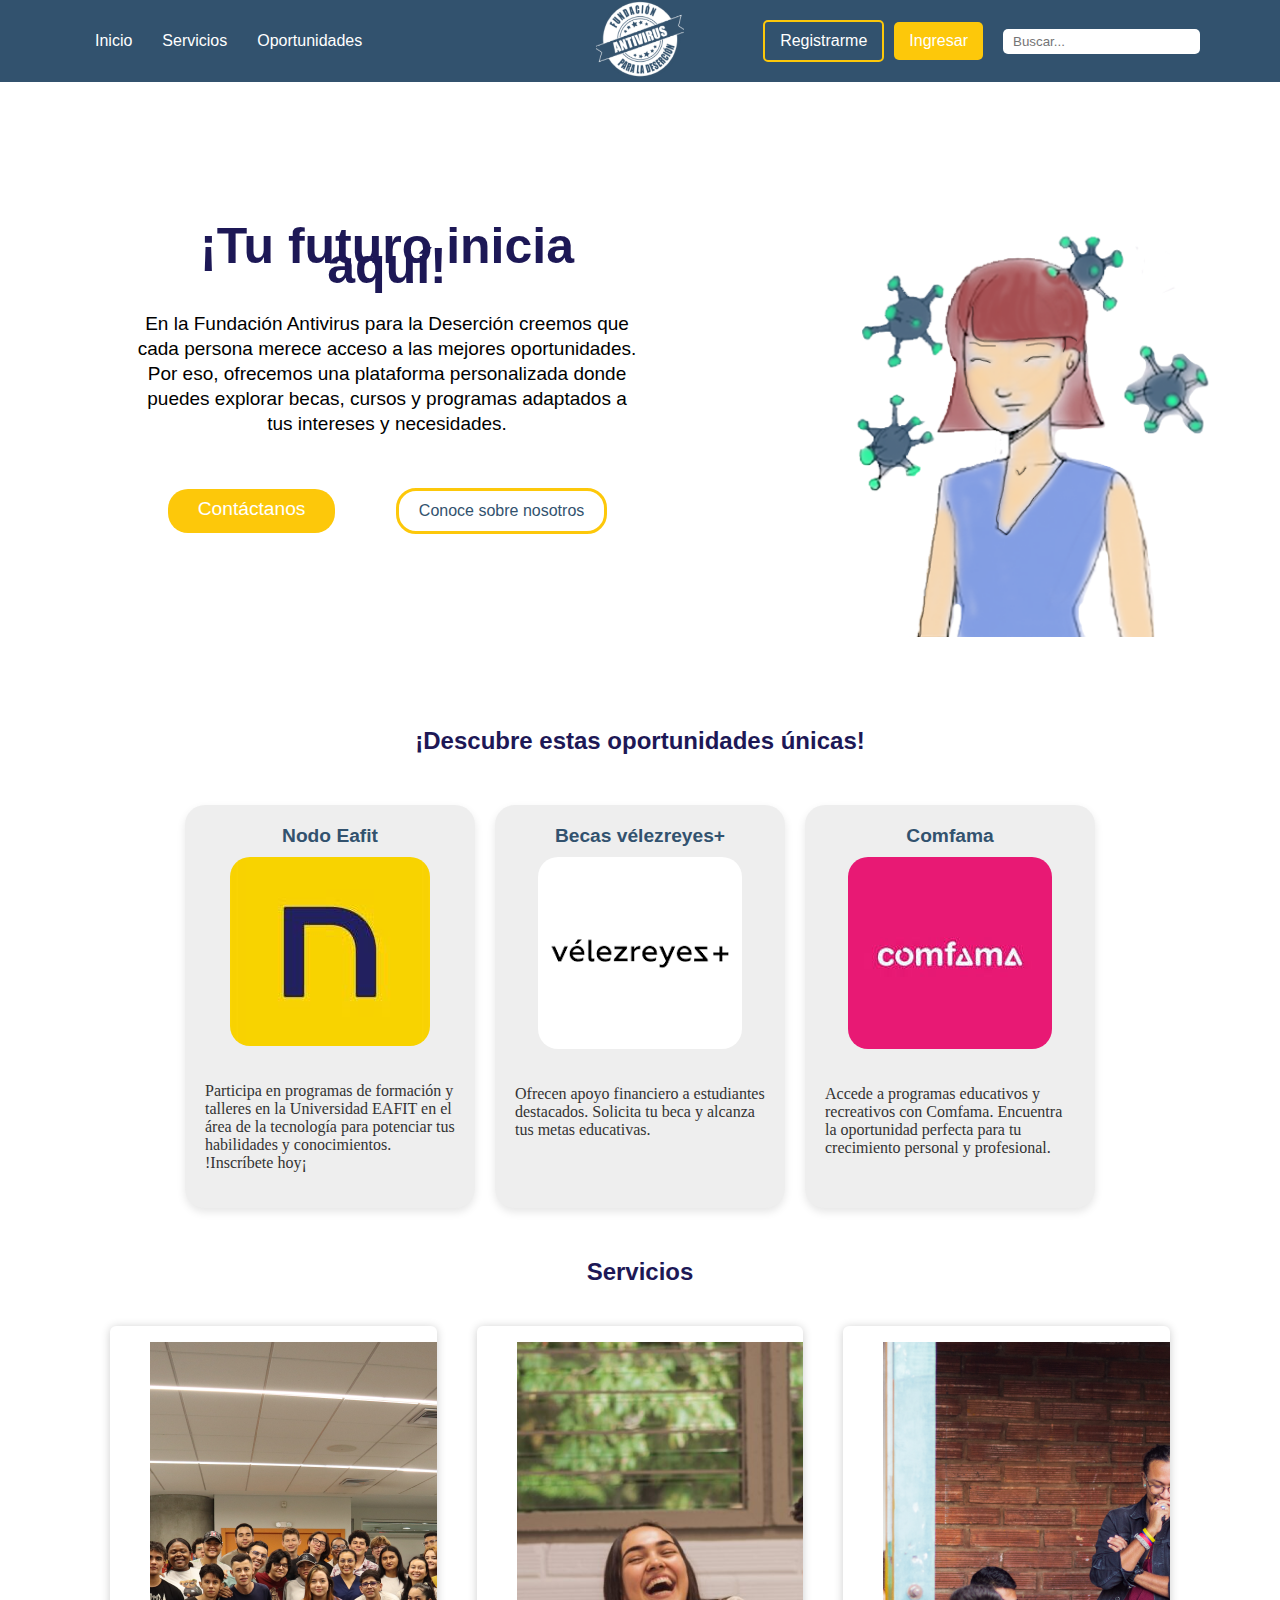
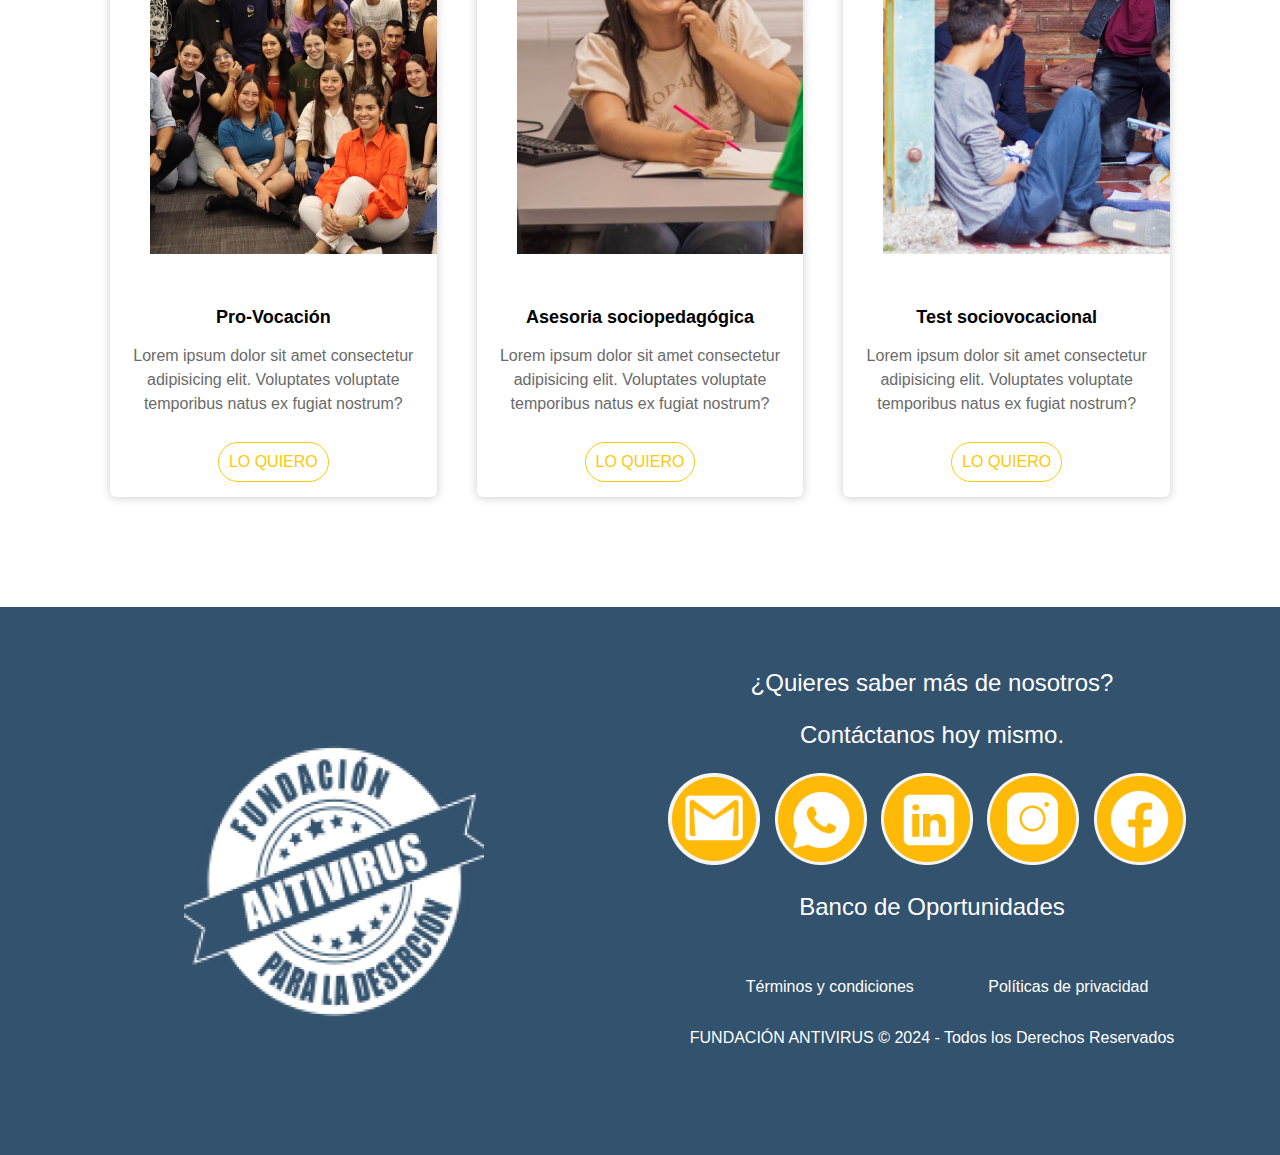
<file: index.html>
<!DOCTYPE html>
<html lang="en">
<head>
    <meta charset="UTF-8">
    <meta name="viewport" content="width=device-width, initial-scale=1.0">
    <title>Antivirus</title>
    <link rel="stylesheet" href="./styles.css">
</head>
<body>
    <nav class="navbar">
        <div class="navbar-left">
            <ul class="navbar-menu">
                <li><a href="./index.html">Inicio</a></li>
                <li><a href="#service">Servicios</a></li>
                <li><a href="#oportunity">Oportunidades</a></li>
            </ul>
        </div>
        <div class="navbar-center">
            <img src="./images/logo 2.png" alt="Antivirus Logo" class="navbar-logo">
        </div>
        <div class="navbar-right">
            <div class="navbar-buttons">
                <a href="#" class="btn register">Registrarme</a>
                <a href="./login.html" class="btn login">Ingresar</a>
            </div>
            <div class="navbar-search">
                <input type="text" placeholder="Buscar...">
            </div>
        </div>
    </nav>
        <section class="start-section1">
        <article class="start-info1">
            <h1>¡Tu futuro inicia aquí!</h1>
            <p>En la Fundación Antivirus para la Deserción
                creemos que cada persona merece acceso a las mejores
                oportunidades. Por eso, ofrecemos una plataforma personalizada
                donde puedes explorar becas, cursos y programas adaptados
                a tus intereses y necesidades.</p>
            <div class="start-buttons">
                <a href="#footer" class="start-contact">Contáctanos</a>
                <a href="#" class="start-aboutus" target="_blank">Conoce sobre nosotros</a>
            </div>
        </article>
        <img src="./images/boceto_web.png" class="start-img1" />
        <img src="./images/boceto2_web.png" class="start-img2" />
    </section>
    <section>
        <h2 id="oportunity">¡Descubre estas oportunidades únicas!</h2>
        <div class="opportunity-container">
            <a href="https://es.nodoeafit.com/" target="_blank" class="opportunity-card" rel="noopener noreferrer">
                <h3>Nodo Eafit</h3>
                <img src="images/Nodo.jfif" alt="Nodo Eafit">
                <p>Participa en programas de formación y talleres en la Universidad EAFIT en el área de la tecnología para potenciar tus habilidades y conocimientos. !Inscríbete hoy¡</p>
            </a>
            <a href="https://velezreyesmas.com/" target="_blank" class="opportunity-card" rel="noopener noreferrer">
                <h3>Becas vélezreyes+</h3>
                <img src="images/velez.png" alt="Becas vélezreyes+">
                <p>Ofrecen apoyo financiero a estudiantes destacados. Solicita tu beca y alcanza tus metas educativas.</p>
            </a>
            <a href="https://www.comfama.com/trabajo-con-proposito/empleo/centro-de-empleo-para-la-industria-digital/" target="_blank" class="opportunity-card" rel="noopener noreferrer">
                <h3>Comfama</h3>
                <img src="images/Comfama.jfif" alt="Comfama">
                <p>Accede a programas educativos y recreativos con Comfama. Encuentra la oportunidad perfecta para tu crecimiento personal y profesional. </p>
            </a>
        </div>
    </section>

    <div>
        <h2 id="service">Servicios</h2>
    </div>

      
    <div class="service-container">

        
        <div class="service-card">
            <figure>
                <img src="./images/imagen 1.png">
            </figure>
            <div class="service-content">
                <h3>Pro-Vocación</h3>
                <p>Lorem ipsum dolor sit amet consectetur adipisicing elit. Voluptates voluptate temporibus natus ex fugiat nostrum?</p>
                <a>LO QUIERO</a>
            </div>
        </div>

        <div class="service-card">
            <figure>
                <img src="./images/imagen 2.png">
            </figure>
            <div class="service-content">
                <h3>Asesoria sociopedagógica</h3>
                <p>Lorem ipsum dolor sit amet consectetur adipisicing elit. Voluptates voluptate temporibus natus ex fugiat nostrum?</p>
                <a>LO QUIERO</a>
            </div>
        </div>

        <div class="service-card">
            <figure>
                <img src="./images/imagen 3.png">
            </figure>
            <div class="service-content">
                <h3>Test sociovocacional</h3>
                <p>Lorem ipsum dolor sit amet consectetur adipisicing elit. Voluptates voluptate temporibus natus ex fugiat nostrum?</p>
                <a>LO QUIERO</a>
            </div>
        </div>
        
    </div>
    
   <footer id="footer"> 
        <div class="footer">
            <div class="footer-logo">
            <img src="./images/logo 2.png">
            </div>
            <div class="footer-box">

            
            <div class="footer-row">
            <p>¿Quieres saber más de nosotros?</p>
            <p>Contáctanos hoy mismo.</p>
            <a class="footer-icons" href="hola@antivirusparaladesercion.com" target="_blank"><img src="./images/Frame 33.png"></a>
            <a class="footer-icons" href="https://api.whatsapp.com/send?phone=573053897083" target="_blank"><img src="./images/Frame 34.png"></a>
            <a class="footer-icons" href="https://www.linkedin.com/company/antivirus-desercion/" target="_blank"><img src="./images/Frame 35.png"></a>
            <a class="footer-icons" href="https://instagram.com/somosantivirus" target="_blank"><img src="./images/Frame 36.png"></a>
            <a class="footer-icons" href="https://www.facebook.com/antivirusparaladesercion" target="_blank"><img src="./images/Frame 37.png"></a>
            <p>Banco de Oportunidades</p>
            </div>
            
            <div class="footer-row">
            <ul>
            <li><a href="#">Términos y condiciones</a></li>
            <li><a href="#">Políticas de privacidad</a></li>
            </ul>
            </div>
            <div class="footer-row">
            FUNDACIÓN ANTIVIRUS © 2024 - Todos los Derechos Reservados 
            </div>
            </div>
            </div>
    </footer>
</body>
</html>
</file>
<file: styles.css>
:root{
    --color-yellow:#FDC80A;
    --color-blue-1:#1D1856;
    --color-blue-2:#32526E;
    --color-white:#ffffff;
    --color-orage:#ff9800;
}

        .login-container {
            background-color: var(--color-white);
            width: 100%;
            display: flex;
            flex-direction: row;
            justify-content: space-evenly;
            margin-top:40px ;
        }
        .form-container{
            border-radius: 10px;
            box-shadow: 0 2px 5px rgba(0, 0, 0, 0.1);
            padding: 20px;
            width: 30%;
        }
        .form-title {
            color: #333;
            margin-bottom: 20px;
            font-weight: 100;
            font-size: 20px;
        }
        .span-title{
            color: var(--color-blue-1);
            font-family: "Anton", sans-serif;
            font-weight: 400;
            font-style: normal;
            font-size: 25px;

        }
        .social-login {
            display: flex;
            justify-content: space-between;
            margin-bottom: 20px;
        }

        .social-button {
            width: 48%;
            padding: 12px;
            border: none;
            border-radius: 5px;
            color: var(--color-white);
            font-weight: bold;
            cursor: pointer;
            display: flex;
            align-items: center;
            gap: 7px;
        }

        .google-button {
            background-color: #4285f4;
        }

        .facebook-button {
            background-color: #3b5998;
        }

        .form-group {
            margin-bottom: 20px;
        }

        .form-group>label {
            display: block;
            margin-bottom: 5px;
            font-weight: bold;
        }

        input[type="email"],
        input[type="password"] {
            width: 100%;
            padding: 10px;
            border: 1px solid #ccc;
            border-radius: 5px;
            box-sizing: border-box;
        }

        input[type="password"] {
            position: relative;
        }

        .password-toggle {
            position: absolute;
            top: 50%;
            right: 10px;
            transform: translateY(-50%);
            cursor: pointer;
        }

        input[type="checkbox"] {
            margin-right: 5px;
        }

        .login-button {
            background-color: var(--color-orage);
            color: var(--color-white);
            padding: 12px 20px;
            border: none;
            border-radius: 5px;
            cursor: pointer;
            font-weight: bold;
            transition: background-color 0.3s ease;
            width: 100%;
            
        }

        .login-button:hover {
            background-color: #f57c00;
        }

        .forgot-password {
            text-align: right;
            margin-bottom: 10px;
            font-size: 14px;
            color: #333;
        }

        .register-link {
            text-align: center;
            font-size: 14px;
            color: #333;
            margin-top: 30px;
        }

        .form-checkbox{
            display: flex;
            flex-direction: row;
            align-items: center;
            font-size: 12px;
            font-weight: 200;
        }
        .form-item{
            display: flex;
            align-items: center;
            justify-content: space-around;
            margin-bottom: 10px;
        }
        .social-login-link{
            text-decoration: none;
            color: var(--color-orage);
        }
        .mascota{
            height: 500px;
        }
/*stylo Teo*/
.start-section1 {
    display: flex;
    justify-content: space-around;
    padding: 70px;
    background-color: var(--color-white);
    flex-wrap: wrap;
}

.start-info1 {
    width: 500px;
    height: 300px;
    padding: 50px 120px 50px 80px;
    align-content: center;
    line-height: 20px;
    font-family: 'Lucida Sans', 'Lucida Sans Regular', 'Lucida Grande', 'Lucida Sans Unicode', Geneva, Verdana, sans-serif;
    
}

.start-info1 h1 {
    font-size: 50px;
    color: var(--color-blue-1);
    font-family: Impact, Haettenschweiler, 'Arial Narrow Bold', sans-serif;
}

.start-info1 p {
    font-size: 19px;
    line-height: 25px;
    margin: 35px 0px;
}

.start-buttons {
    display: flex;
    justify-content: space-around;
}

.start-contact {
    text-decoration: none;
    padding: 10px 30px;
    font-size: 1.2rem;
    position: relative;
    margin: 18px;
    background-color: var(--color-yellow);
    color: var(--color-white);
    border-radius: 20px;
    transition: transform 0.3s ease;
}

.start-contact:hover {
    background-color: var(--color-blue-2);
}

.start-aboutus {
    border: 3px solid var(--color-yellow);
    text-decoration: none;
    padding: 10px 20px;
    font-size: 1rem;
    position: relative;
    margin: 17px;
    background-color: var(--color-white);
    color: var(--color-blue-2);
    border-radius: 20px; 
}

.start-aboutus:hover {
    border: 3px solid var(--color-blue-2);
}

.start-img1 {
    width: 390px;
    height:485px;
}

.start-img2 {
    width: 390px;
    height:485px;
    margin-top: -488px;
    margin-left: 852px;
    opacity: 0;
}

.start-img2:hover {
    opacity: 1;
}

/*fin stylo Teo*/



.opportunity-container {
    display: flex;
    justify-content: center;  
    flex-wrap: wrap; 
    padding: 20px;
    align-items: stretch;  
}
.opportunity-card {
    background-color: #eeeeee;
    border-radius: 20px;
    box-shadow: 0 4px 8px rgba(0, 0, 0, 0.1); 
    margin: 10px;
    width: 250px;
    text-decoration: none; 
    padding: 20px;
    text-align: center;
    overflow: hidden; 
    transition: transform 0.3s ease; 
    display: flex; 
    flex-direction: column; 
    
}
.opportunity-card img {
    transition: transform 0.3s ease; 
    max-width: 100%; 
    margin: 0 auto 20px; 
    display: block; 
    border-radius: 20px;
    }
.opportunity-card:hover {
    transform: scale(1.1); 
}

.opportunity-card h3 {
    margin: 0 0 10px;
    font-size: 1.2em;
    color: var(--color-blue-2);
}
.opportunity-card p {
    flex-grow: 1; 
    color: #333;
    font-family: 'Lucida Sans';
    font-size: 1em;
    text-align: left; 
    
}

h2 {
    color: var(--color-blue-1);
}


.service-title
{
   display: flex;
   flex-direction: column;
   justify-content:flex-start; 
   text-align: center;
   color: #1D1856;
}

 body
 {
    width: 100%;
    display: flex;
    justify-content: center;
    align-items: center;
    font-family: sans-serif;
    flex-direction: column;
    background-color: var(--color-white);
    text-align: center;
    margin:0;
    padding: 0;
    justify-content: center;
 }


 
 .service-container
 {
    width: 100%;
    display: flex;
    max-width: 1100px;
    
 }

 .service-card
 {
    width: 100%;
    margin: 20px;
    border-radius: 6px;
    overflow: hidden;
    background: var(--color-white);
    box-shadow: 0px 1px 10px rgba(0, 0, 0, 0.2);
    cursor: default;
    transition: all 400ms ease;
   }

.service-card:hover
{
    box-shadow: 5px 5px 20px rgba(0, 0, 0, 0.4);
    transform: translateY(-3%);

}

.service-card .service-content
{
    padding: 15px;
    text-align: center;
}

.service-card .service-content p
{
    line-height: 1.5;
    color:#6a6a6a
}

.service-card .service-content h3
{
    margin-bottom: 15px;
    font-size: large;
}

.service-card .service-content a
{
  text-decoration: none;
  display: inline-block;
  padding: 10px;
  margin-top: 10px;
  color:var(--color-yellow);
  border: 1px solid var(--color-yellow);
  border-radius: 20px;
  transition: all 400 ms ease;
}

.service-card .service-content a:hover
{
    background:var(--color-yellow) ;
    color: var(--color-white);
    cursor: pointer;
}


        .footer{
            background: var(--color-blue-2);
            padding:30px 0px;
            font-family: 'Lucida', sans-serif;
            text-align:center;
            display: flex;
            flex-direction: row;
            width: 100vw;
            margin-top: 90px;
            justify-content: space-evenly;
        }
        
        .footer .footer-logo img{
            float: left; width: 300px; height: 288px; padding: 100px 100px;
            display: block;
        }
        
        .footer .footer-row{
            width:100%;
            margin:1% 0%;
            padding:0.6% 0%;
            color:var(--color-white);
            font-size:1em;
        }
        
        .footer .footer-row a{
            text-decoration:none;
            color:var(--color-white);
            transition:0.5s;
            margin-right: 10px;
        }
        
        .footer .footer-row ul li{
            display:inline-block;
            margin:0px 30px;
        }
        .footer-box{
            display: flex;
            flex-direction: column;
        }

        .navbar {
            display: flex;
            align-items: center;
            justify-content: space-between;
            background-color: var(--color-blue-2);
            padding: 20px 50px;
            width: 100vw;
            font-family: 'Lucida Sans', 'Lucida Sans Regular', 'Lucida Grande', 'Lucida Sans Unicode', Geneva, Verdana, sans-serif;
        }
        
        .navbar-left,
        .navbar-right {
            display: flex;
            align-items: center;
        }
        .navbar-left{
            padding-left: 80px;
        }
        .navbar-right{
            padding-right: 80px;
        }
        .navbar-center {
            position: absolute;
            left: 50%;
            transform: translateX(-50%);
        }
        
        .navbar-logo {
            height: 80px; 
        }
        
        .navbar-menu {
            list-style: none;
            display: flex;
            margin: 0;
            padding: 0;
        }
        
        .navbar-menu li {
            margin: 0 15px;
        }
        
        .navbar-menu a {
            color: var(--color-white);
            text-decoration: none;
            font-size: 16px;
        }
        
        .navbar-buttons {
            display: flex;
            align-items: center;
        }
        
        .navbar-buttons .btn {
            text-decoration: none;
            padding: 10px 15px;
            border-radius: 5px;
            margin-left: 10px;
        }
        
        .navbar-buttons .register {
            border: 2px solid var(--color-yellow);
            color: var(--color-white);
            background-color: transparent;
        }
        
        .navbar-buttons .login {
            background-color: var(--color-yellow);
            color: var(--color-white);
        }
        
        .navbar-search input {
            padding: 5px 10px;
            border-radius: 5px;
            border: none;
            margin-left: 20px;
        }
        .register:hover,
        .login:hover{
            scale: 1.04;
        }
        .footer-row>p{
            font-size: 24px;
        }
</file>
